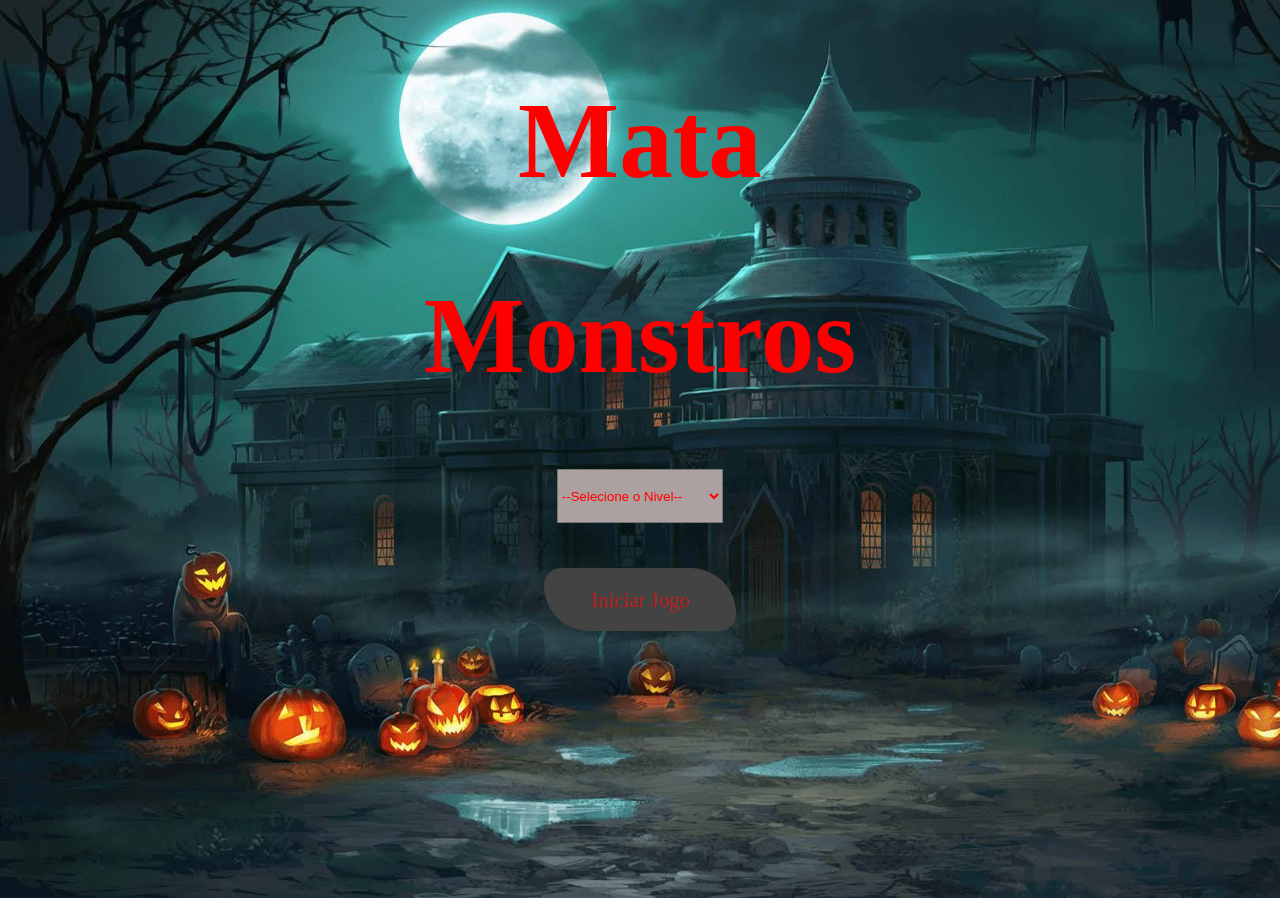
<file: index.html>
<!DOCTYPE html>
<html lang="pt-BR">

<head>
    <meta charset="UTF-8">
    <meta name="viewport" content="width=device-width, initial-scale=1.0">

    <link rel="preconnect" href="https://fonts.gstatic.com">
    <link rel="stylesheet" href="estilo.css">
    <script src="jogo.js"></script>
    <title>Mata Monstros</title>
    <script>
        function iniciarGame() {

            let nivel = document.getElementById('dificuldade').value
            if (nivel === '') {
                alert('Selecione uma dificuldade para iniciar o jogo')
                return false
            }

            window.location.href = "app.html?" + nivel



        }
    </script>
</head>

<body>
    <div class="container">

        <div>

            <h1>Mata</h1>
            <h1>Monstros</h1>
        </div>
        <select name="niveis" id="dificuldade">
            <option value="">--Selecione o Nivel--</option>
            <option value="facil">FÁCIL</option>
            <option value="medio">MÉDIO</option>
            <option value="dificil">DIFÍCIL</option>
        </select>
        <div class="botao">
            <button class="geralbutton" onclick="iniciarGame()">Iniciar Jogo</button>
        </div>

    </div>

</body>

</html>
</file>
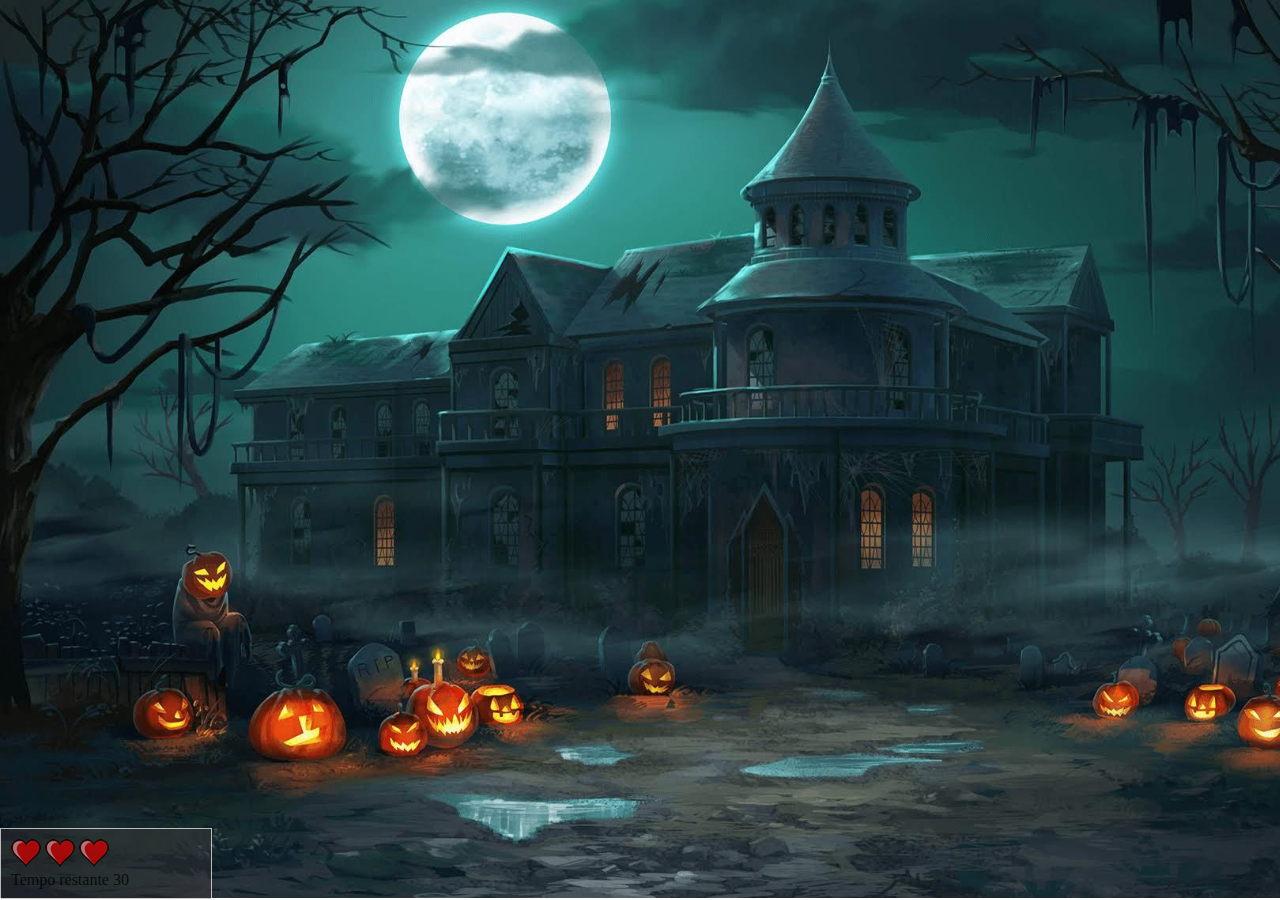
<file: app.html>
<!DOCTYPE html>
<html lang="pt-BR">


<head>
    <meta charset="UTF-8">
    <meta name="viewport" content="width=device-width, initial-scale=1.0">
    <script src="jogo.js"></script>
    <link rel="stylesheet" href="estilo.css">
    <title>Mata monstros</title>

</head>

<body onresize="ajustarTamanho()">

    <div class="painel">
        <div>
            <img id="l1" src="imagens/coracao_cheio.png" alt="pontos de vida">
            <img id="l2" src="imagens/coracao_cheio.png" alt="pontos de vida">
            <img id="l3" src="imagens/coracao_cheio.png" alt="pontos de vida">
        </div>
        <div>
            Tempo restante <span id="cronometro"></span>
        </div>
    </div>
    <script>
        document.getElementById('cronometro').innerHTML = time
        let criarmonstros = setInterval(function() {
            posicaoRandom()
        }, timecreate)
    </script>
</body>

</html>
</file>
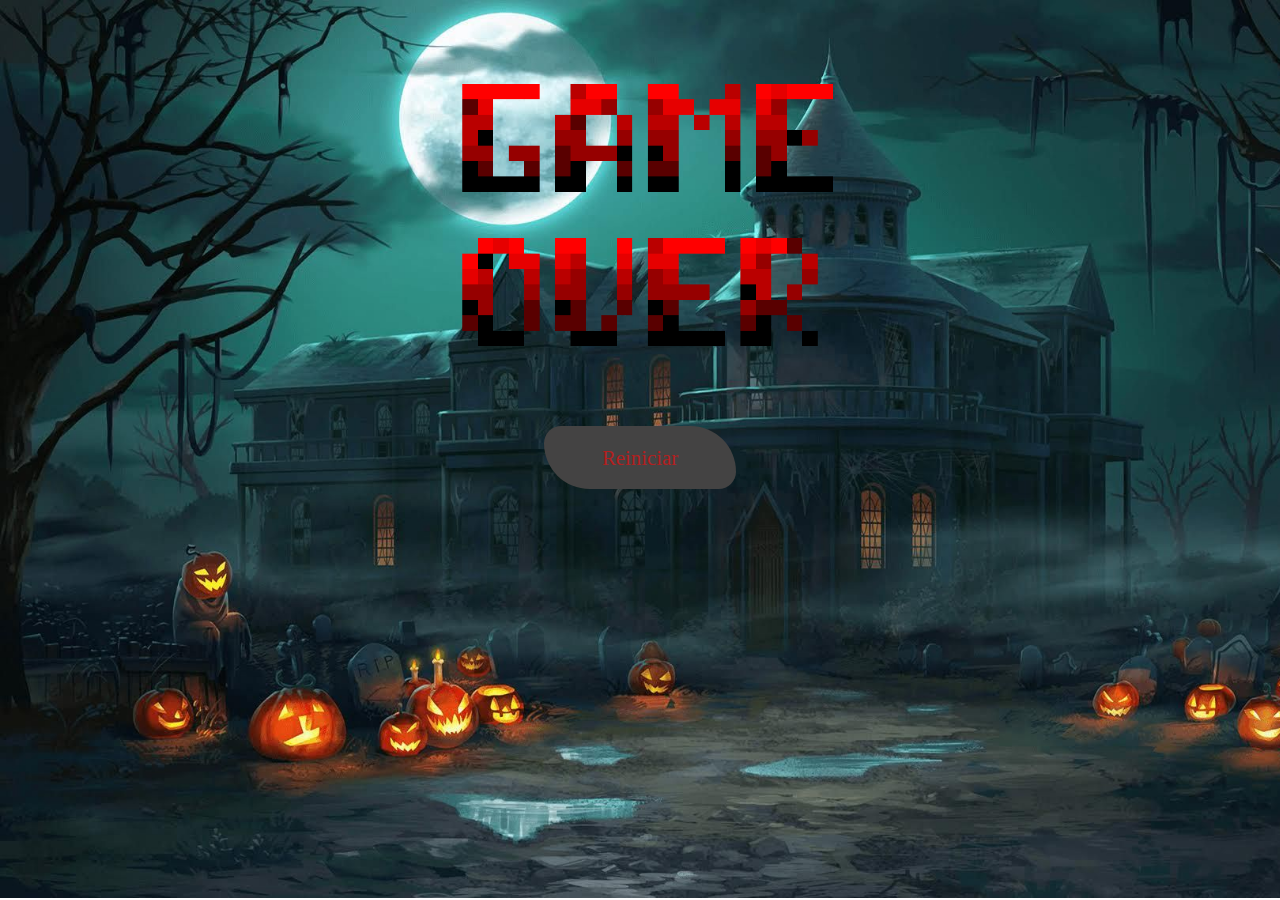
<file: gameOver.html>
<!DOCTYPE html>
<html lang="pt-BR">

<head>
    <meta charset="UTF-8">
    <meta name="viewport" content="width=device-width, initial-scale=1.0">

    <link rel="preconnect" href="https://fonts.gstatic.com">
    <link rel="stylesheet" href="estilo.css">
    <script src="jogo.js"></script>
    <title>Derrota</title>
</head>

<body>
    <div class="container">
        <div class="fimDeJogo">
            <img class="gameOver" src="imagens/game_over.png" alt="">
        </div>
        <div class="botao">
            <button class="geralbutton" onclick="window.location.href = 'index.html'">Reiniciar</button>
        </div>

    </div>
</body>

</html>
</file>
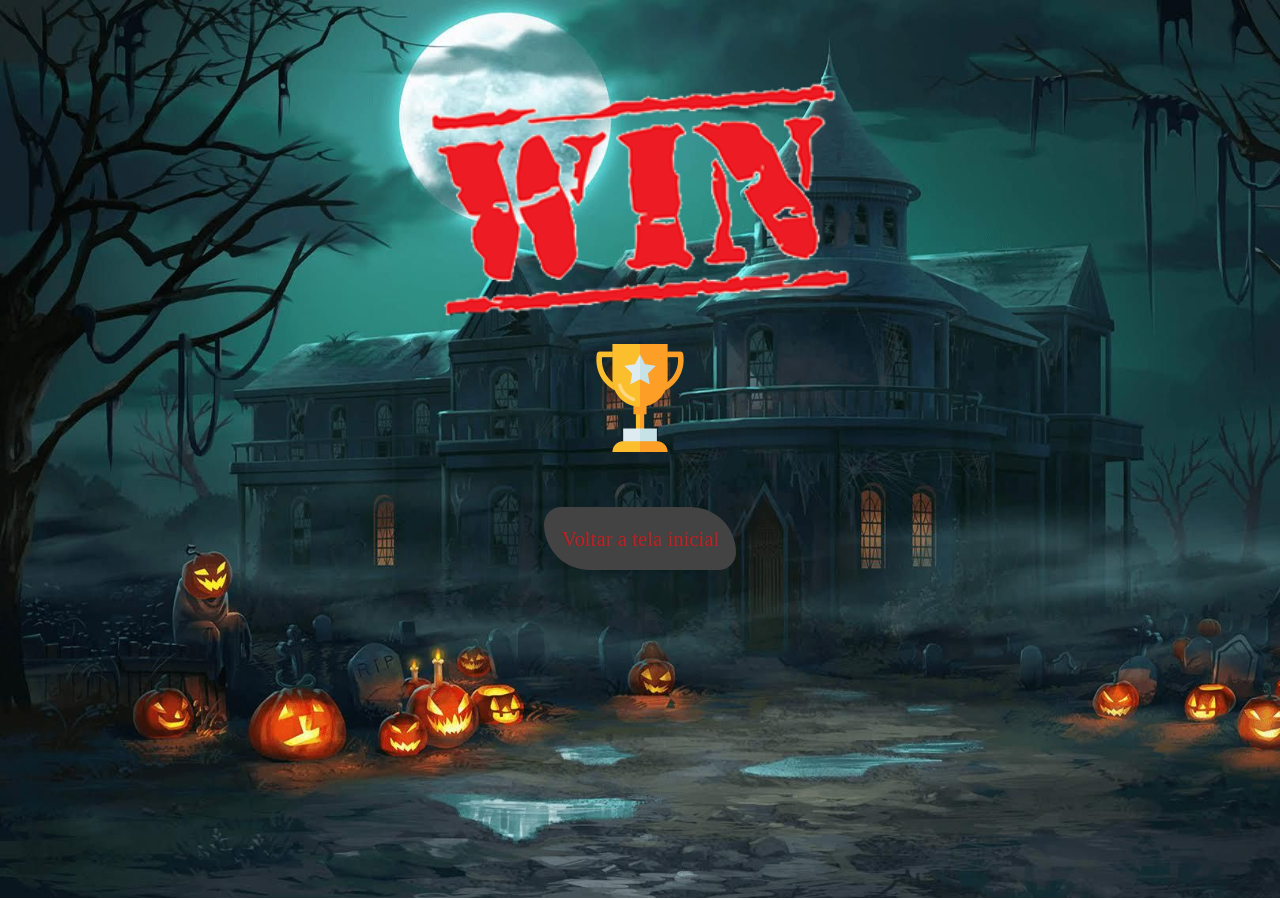
<file: win.html>
<!DOCTYPE html>
<html lang="pt-BR">

<head>
    <meta charset="UTF-8">
    <meta name="viewport" content="width=device-width, initial-scale=1.0">

    <link rel="preconnect" href="https://fonts.gstatic.com">
    <link rel="stylesheet" href="estilo.css">
    <script src="jogo.js"></script>
    <title>Vitoria</title>
</head>

<body>
    <div class="container">
        <div class="vencedor">
            <img class="winner" src="imagens/win.png" alt="">
            <img class="win" src="imagens/trofeu.png" alt="">
        </div>
        <div class="botao">
            <button class="geralbutton" onclick="window.location.href = 'index.html'">Voltar a tela inicial</button>
        </div>

    </div>
</body>

</html>
</file>
<file: estilo.css>
html {
    cursor: url(imagens/mira.png)20 20, auto;
}

body {
    background-image: url(imagens/cenario.jpg);
    background-repeat: no-repeat;
    background-size: cover;
    height: 98vh;
}

.bruxa1 {
    width: 100px;
    height: 120px;
}

.bruxa2 {
    width: 180px;
    height: 200px;
}

.bruxa3 {
    width: 220px;
    height: 260px;
}

.ghost1 {
    width: 70px;
    height: 90px;
}

.ghost2 {
    width: 100px;
    height: 110px;
}

.ghost3 {
    width: 120px;
    height: 160px;
}

.bat1 {
    width: 70px;
    height: 90px;
}

.bat2 {
    width: 160px;
    height: 190px;
}

.bat3 {
    width: 240px;
    height: 260px;
}

.ladoE {
    transform: scaleX(1);
}

.ladoD {
    transform: scaleX(-1);
}

.painel {
    position: absolute;
    width: 190px;
    padding: 10px;
    bottom: 0px;
    left: 0px;
    border: solid 1px #fffefe;
    background-color: #5a494960;
    opacity: 0.7;
}

.container {
    display: flex;
    position: relative;
    flex-direction: column;
}

.fimDeJogo {
    margin: auto;
    margin-top: 5vh;
}

.vencedor {
    margin: auto;
    margin-top: 8vh;
}

.winner {
    width: 34vw;
}

.gameOver {
    width: 35vw;
}

.win {
    width: 10vw;
    display: block;
    margin: auto;
}

.botao {
    margin: auto;
}

.geralbutton {
    margin-top: 5vh;
    font-family: 'Bangers', cursive;
    font-size: 130%;
    border-radius: 2vh 3.7vw;
    border: black;
    color: rgb(179, 31, 31);
    width: 15vw;
    height: 7vh;
    background-color: #444343;
}

.button:hover {
    border-radius: 2vh 3.7vw;
    background-color: #2b2a2a;
    width: 15.3vw;
    height: 7.3vh;
}

#dificuldade {
    color: red;
    background-color: #aca0a0;
    width: 13vw;
    height: 6vh;
    margin: auto;
}

h1 {
    font-size: 11.9vh;
    text-align: center;
    color: red;
}
</file>
